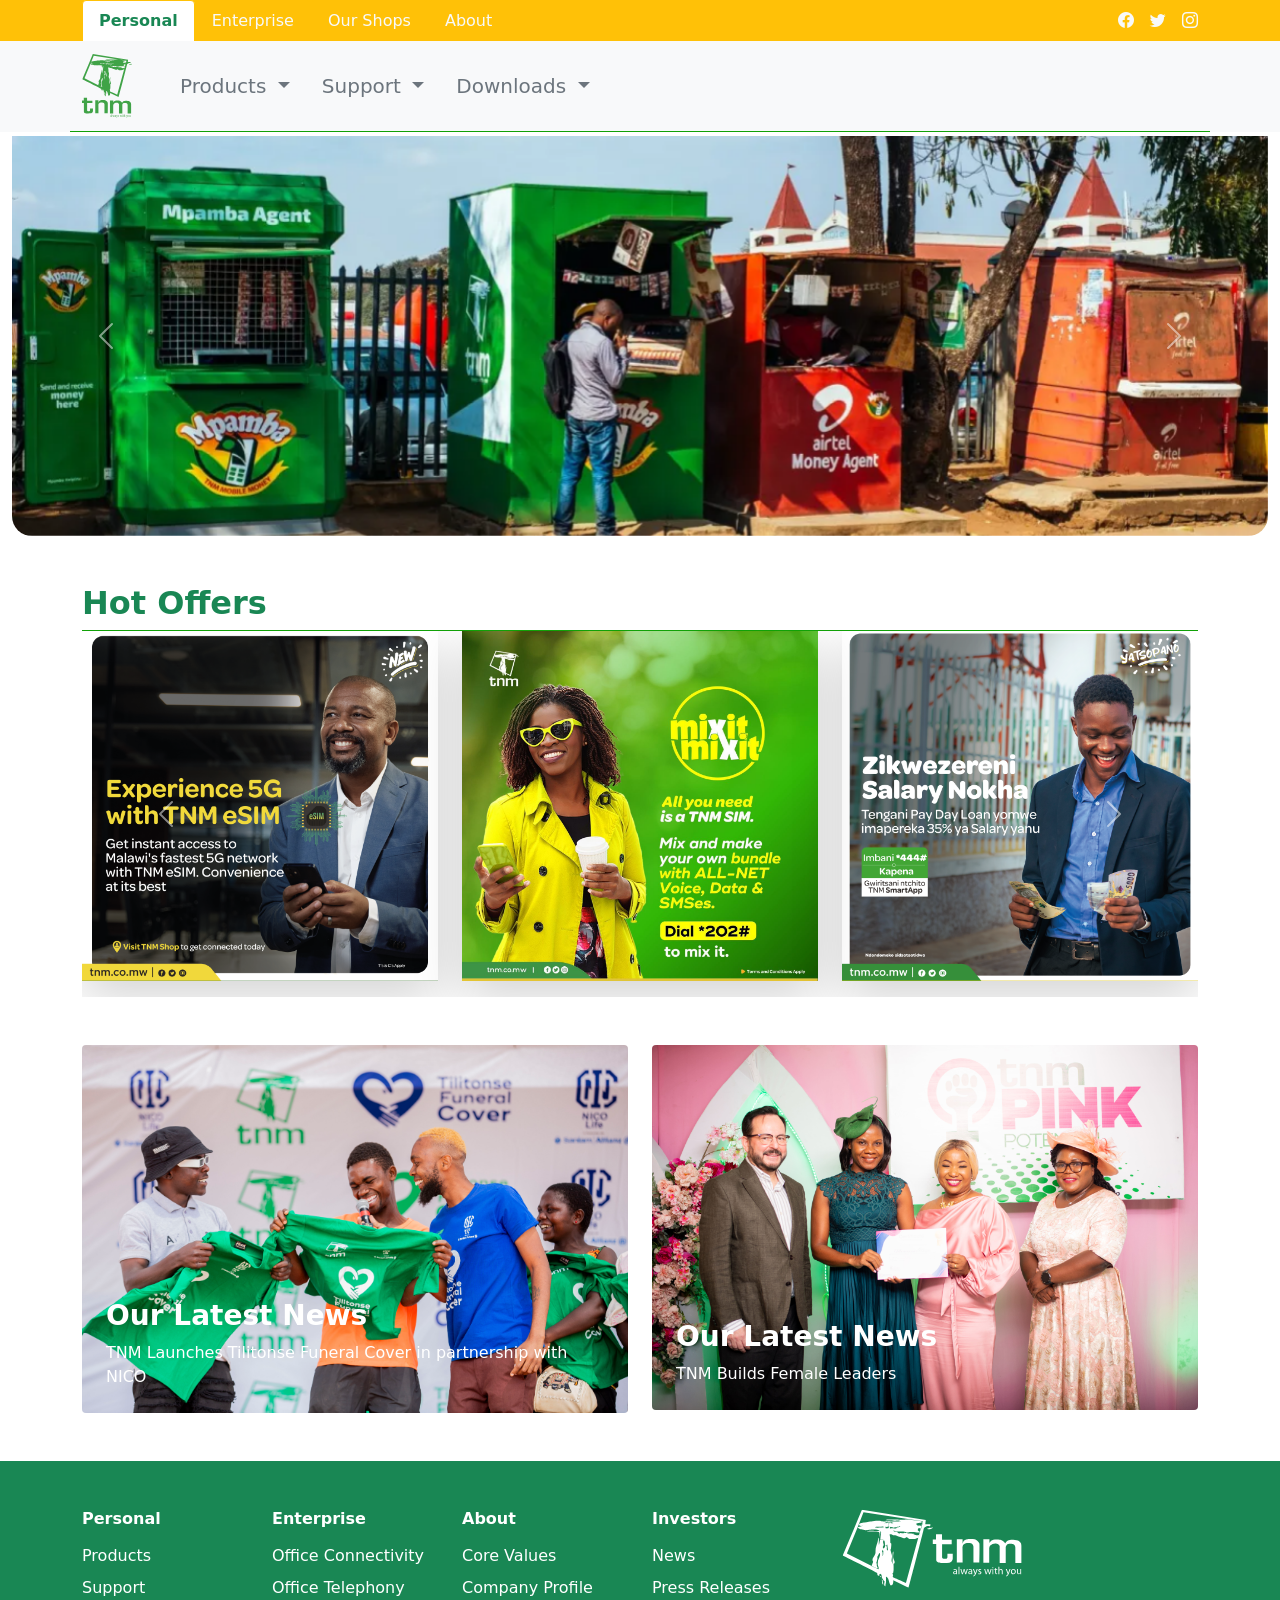
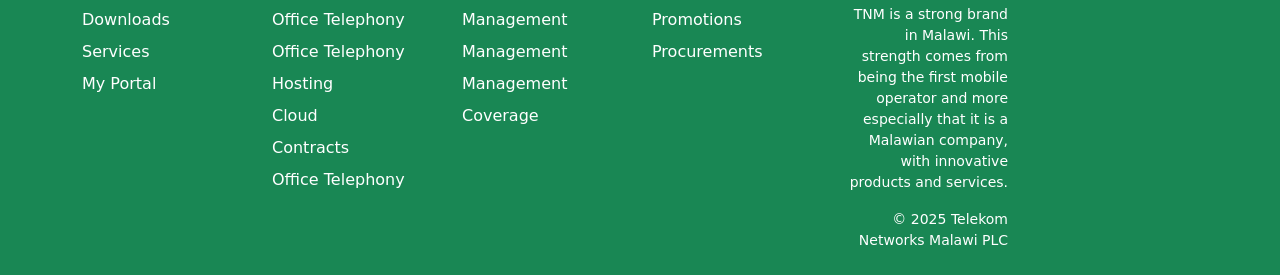
<file: index.html>
<!DOCTYPE html>
<html lang="en">

<head>
    <meta charset="UTF-8">
    <meta name="viewport" content="width=device-width, initial-scale=1.0">
    <title>TNM - Always With You</title>
    <link rel="stylesheet" href="https://cdn.jsdelivr.net/npm/bootstrap-icons@1.10.0/font/bootstrap-icons.css">
    <link rel="stylesheet" href="css/bootstrap.min.css">
    <link rel="stylesheet" href="style.css">
    <script src="js/bootstrap.bundle.min.js" defer></script>
</head>

<body class="text-light">
    <div class="bg-warning fixed-top">
        <div class="container d-flex justify-content-between align-items-center">
            <!-- Navigation Tabs -->
            <ul class="nav nav-tabs" id="myTab" role="tablist">
                <li class="nav-item">
                    <a class="nav-link active text-success fw-bold border border-warning" id="home-tab"
                        href="index.html" role="tab" aria-controls="index" aria-selected="true">Personal</a>
                </li>
                <li class="nav-item">
                    <a class="nav-link text-light border border-warning" id="enterprise-tab" href="enterprise.html"
                        role="tab" aria-controls="enterprise" aria-selected="false">Enterprise</a>
                </li>
                <li class="nav-item">
                    <a class="nav-link text-light border border-warning" id="contact-tab" href="ourshops.html"
                        role="tab" aria-controls="contact" aria-selected="false">Our Shops</a>
                </li>
                <li class="nav-item">
                    <a class="nav-link text-light border border-warning" id="about-tab" href="about.html" role="tab"
                        aria-controls="about" aria-selected="false">About</a>
                </li>
            </ul>

            <!-- Icon links -->
            <div class="social-icons d-none d-md-flex gap-3">
                <a href="https://web.facebook.com" target="_blank" class="text-dark"><i
                        class="bi bi-facebook text-light" width="20" height="20"></i></a>
                <a href="https://x.com/" target="_blank" class="text-dark"><i class="bi bi-twitter text-light"
                        width="20" height="20"></i></a>
                <a href="https://www.instagram.com/" target="_blank" class="text-dark"><i
                        class="bi bi-instagram text-light" width="20" height="20"></i></a>
            </div>
        </div>
    </div>
    <!-- End of Navigation Tabs -->

    <!-- Sub nav -->
    <div class="container-fluid bg-light fixed-top" style="margin-top: 41px;">
        <div class="container" style="border-bottom: 1px #11a107 solid;">
            <nav
                class="navbar navbar-expand-lg navbar-light bg-light d-flex justify-content-between align-items-center gap-4">
                <a class="navbar-brand" href="index.html"><img src="images/tnm-logo-1.0dd9a10.svg" alt="tnm logo"
                        class="img-fluid" width="50" height="50"></a>

                <div class="collapse navbar-collapse" id="navbarSupportedContent">
                    <ul class="navbar-nav mr-auto d-flex justify-content-between align-items-center gap-3">
                        <li class="nav-item dropdown">
                            <a class="nav-link dropdown-toggle fs-5 text-secondary" href="products.html"
                                id="navbarDropdownProducts" role="button" data-bs-toggle="dropdown" aria-haspopup="true"
                                aria-expanded="false">
                                Products
                            </a>
                            <div class="dropdown-menu" aria-labelledby="navbarDropdownProducts">
                                <a class="dropdown-item text-secondary" href="enterprise.html">Prepaid Terrif Plans</a>
                                <a class="dropdown-item text-secondary" href="enterprise.html">Bundles</a>
                                <a class="dropdown-item text-secondary" href="enterprise.html">Voice Services</a>
                            </div>
                        </li>
                        <li class="nav-item dropdown">
                            <a class="nav-link dropdown-toggle fs-5 text-secondary" href="ourshops.html"
                                id="navbarDropdownSupport" role="button" data-bs-toggle="dropdown" aria-haspopup="true"
                                aria-expanded="false">
                                Support
                            </a>
                            <div class="dropdown-menu" aria-labelledby="navbarDropdownSupport">
                                <a class="dropdown-item text-secondary" href="enterprise.html">Prepaid Terrif Plans</a>
                                <a class="dropdown-item text-secondary" href="enterprise.html">Bundles</a>
                                <a class="dropdown-item text-secondary" href="enterprise.html">Voice Services</a>
                            </div>
                        </li>
                        <li class="nav-item dropdown">
                            <a class="nav-link dropdown-toggle fs-5 text-secondary" href="downloads.html"
                                id="navbarDropdownDownloads" role="button" data-bs-toggle="dropdown"
                                aria-haspopup="true" aria-expanded="false">
                                Downloads
                            </a>
                            <div class="dropdown-menu" aria-labelledby="navbarDropdownDownloads">
                                <a class="dropdown-item text-secondary" href="enterprise.html">Prepaid Terrif Plans</a>
                                <a class="dropdown-item text-secondary" href="enterprise.html">Bundles</a>
                                <a class="dropdown-item text-secondary" href="enterprise.html">Voice Services</a>
                            </div>
                        </li>
                    </ul>
                </div>
            </nav>
        </div>
    </div>
    <!-- End of Sub nav -->

    <!-- SlideShow -->

    <div class="container-fluid" style="margin-top: 88px;">
        <div class="hero-carousel-container mt-5 pt-5">
            <div id="heroCarousel" class="carousel slide" data-bs-ride="carousel" data-bs-interval="3000">
                <div class="carousel-inner">
                    <div class="carousel-item active">
                        <img src="images/img1 (1).webp" class="d-block w-100 hero-img" alt="slide 1">
                    </div>
                    <div class="carousel-item">
                        <img src="images/9.jpg" class="d-block w-100 hero-img" alt="slide 2">
                    </div>
                    <div class="carousel-item">
                        <img src="images/img1 (2).jpg" class="d-block w-100 hero-img" alt="slide 3">
                    </div>
                    <div class="carousel-item">
                        <img src="images/8.jpg" class="d-block w-100 hero-img" alt="slide 4">
                    </div>
                </div>

                <button class="carousel-control-prev" type="button" data-bs-target="#heroCarousel" data-bs-slide="prev">
                    <span class="carousel-control-prev-icon" aria-hidden="true"></span>
                    <span class="visually-hidden">Previous</span>
                </button>
                <button class="carousel-control-next" type="button" data-bs-target="#heroCarousel" data-bs-slide="next">
                    <span class="carousel-control-next-icon" aria-hidden="true"></span>
                    <span class="visually-hidden">Next</span>
                </button>
            </div>
        </div>
    </div>
    <!-- End SlideShow -->

    <!-- Hot Offers -->

    <div class="container mt-5">
        <h2 class="text-success fw-bold">Hot Offers</h2>
        <div id="hotOffers" class="carousel slide" data-bs-ride="false" style="border-top: 1px #11a107 solid;">
            <div class="carousel-inner">

                <!-- Slide 1 -->
                <div class="carousel-item active">
                    <div class="row">
                        <div class="col-md-4 col-12">
                            <div class="offer-card rounded-4 shadow-lg overflow-hidden mb-3">
                                <img src="images/30.png" class="offer-img">
                            </div>
                        </div>

                        <div class="col-md-4 col-12 d-none d-md-block">
                            <div class="offer-card rounded-4 shadow-lg overflow-hidden mb-3">
                                <img src="images/34.jpg" class="offer-img">
                            </div>
                        </div>

                        <div class="col-md-4 col-12 d-none d-md-block">
                            <div class="offer-card rounded-4 shadow-lg overflow-hidden mb-3">
                                <img src="images/33.png" class="offer-img">
                            </div>
                        </div>
                    </div>
                </div>

                <!-- Slide 2 -->
                <div class="carousel-item">
                    <div class="row">
                        <div class="col-md-4 col-12">
                            <div class="offer-card rounded-4 shadow-lg overflow-hidden mb-3">
                                <img src="images/36.png" class="offer-img">
                            </div>
                        </div>

                        <div class="col-md-4 col-12 d-none d-md-block">
                            <div class="offer-card rounded-4 shadow-lg overflow-hidden mb-3">
                                <img src="images/34.jpg" class="offer-img">
                            </div>
                        </div>

                        <div class="col-md-4 col-12 d-none d-md-block">
                            <div class="offer-card rounded-4 shadow-lg overflow-hidden mb-3">
                                <img src="images/10.jpg" class="offer-img">
                            </div>
                        </div>
                    </div>
                </div>

            </div>

            <button class="carousel-control-prev" type="button" data-bs-target="#hotOffers" data-bs-slide="prev">
                <span class="carousel-control-prev-icon"></span>
            </button>

            <button class="carousel-control-next" type="button" data-bs-target="#hotOffers" data-bs-slide="next">
                <span class="carousel-control-next-icon"></span>
            </button>
        </div>
    </div>

    <!-- End of Hot Offers -->


    <!-- Latest News -->
    <div class="container my-5">
        <div class="row g-4">

            <!-- Card 1 -->
            <div class="col-lg-6 col-12">
                <div class="position-relative rounded overflow-hidden">
                    <a href="news.html"><img src="images/31.jpg" class="img-fluid w-100" alt="latest news"></a>

                    <div class="position-absolute bottom-0 w-100 p-4 
                            text-white bg-gradient-dark">
                        <h3 class="fw-bold">Our Latest News</h3>
                        <p class="mb-0">
                            TNM Launches Tilitonse Funeral Cover in partnership with NICO
                        </p>
                    </div>
                </div>
            </div>

            <!-- Card 2 -->
            <div class="col-lg-6 col-12">
                <div class="position-relative rounded overflow-hidden">
                    <a href="news.html"><img src="images/32.jpg" class="img-fluid w-100" alt="latest news"></a>

                    <div class="position-absolute bottom-0 w-100 p-4 
                            text-white bg-gradient-dark">
                        <h3 class="fw-bold">Our Latest News</h3>
                        <p class="mb-0">TNM Builds Female Leaders</p>
                    </div>
                </div>
            </div>

        </div>
    </div>

    <!-- End of Latest news -->

    <!-- Footer -->
    <footer class="bg-success text-white pt-5 pb-4">
        <div class="container">
            <div class="row gy-4">

                <!-- Personal -->
                <div class="col-6 col-md-2">
                    <h6 class="fw-bold mb-3">Personal</h6>
                    <ul class="list-unstyled">
                        <li><a href="index.html" class="text-white text-decoration-none d-block mb-2">Products</a></li>
                        <li><a href="index.html" class="text-white text-decoration-none d-block mb-2">Support</a></li>
                        <li><a href="index.html" class="text-white text-decoration-none d-block mb-2">Downloads</a></li>
                        <li><a href="index.html" class="text-white text-decoration-none d-block mb-2">Services</a></li>
                        <li><a href="index.html" class="text-white text-decoration-none d-block mb-2">My Portal</a></li>
                    </ul>
                </div>

                <!-- Enterprise -->
                <div class="col-6 col-md-2">
                    <h6 class="fw-bold mb-3">Enterprise</h6>
                    <ul class="list-unstyled">
                        <li><a href="enterprise.html" class="text-white text-decoration-none d-block mb-2">Office
                                Connectivity</a></li>
                        <li><a href="enterprise.html" class="text-white text-decoration-none d-block mb-2">Office
                                Telephony</a></li>
                        <li><a href="enterprise.html" class="text-white text-decoration-none d-block mb-2">Office
                                Telephony</a></li>
                        <li><a href="enterprise.html" class="text-white text-decoration-none d-block mb-2">Office
                                Telephony</a></li>
                        <li><a href="enterprise.html" class="text-white text-decoration-none d-block mb-2">Hosting</a>
                        </li>
                        <li><a href="enterprise.html" class="text-white text-decoration-none d-block mb-2">Cloud</a>
                        </li>
                        <li><a href="enterprise.html" class="text-white text-decoration-none d-block mb-2">Contracts</a>
                        </li>
                        <li><a href="enterprise.html" class="text-white text-decoration-none d-block mb-2">Office
                                Telephony</a></li>
                    </ul>
                </div>

                <!-- About -->
                <div class="col-6 col-md-2">
                    <h6 class="fw-bold mb-3">About</h6>
                    <ul class="list-unstyled">
                        <li><a href="about.html" class="text-white text-decoration-none d-block mb-2">Core Values</a>
                        </li>
                        <li><a href="about.html" class="text-white text-decoration-none d-block mb-2">Company
                                Profile</a></li>
                        <li><a href="about.html" class="text-white text-decoration-none d-block mb-2">Management</a>
                        </li>
                        <li><a href="about.html" class="text-white text-decoration-none d-block mb-2">Management</a>
                        </li>
                        <li><a href="about.html" class="text-white text-decoration-none d-block mb-2">Management</a>
                        </li>
                        <li><a href="about.html" class="text-white text-decoration-none d-block mb-2">Coverage</a></li>
                    </ul>
                </div>

                <!-- Investors -->
                <div class="col-6 col-md-2">
                    <h6 class="fw-bold mb-3">Investors</h6>
                    <ul class="list-unstyled">
                        <li><a href="index.html" class="text-white text-decoration-none d-block mb-2">News</a></li>
                        <li><a href="index.html" class="text-white text-decoration-none d-block mb-2">Press Releases</a>
                        </li>
                        <li><a href="index.html" class="text-white text-decoration-none d-block mb-2">Promotions</a>
                        </li>
                        <li><a href="index.html" class="text-white text-decoration-none d-block mb-2">Procurements</a>
                        </li>
                    </ul>
                </div>

                <!-- Right side -->
                <div class="col-12 col-md-2 text-md-end">
                    <img src="images/tnm-logo-2.3c3480d.svg" alt="Logo" class="mb-3" style="width:180px;">
                    <p class="small">
                        TNM is a strong brand in Malawi. This strength comes from being the first mobile operator and
                        more especially that it is a Malawian company, with innovative products and services.
                    </p>
                    <p class="small mb-0">© 2025 Telekom Networks Malawi PLC</p>
                </div>

            </div>
        </div>
    </footer>


</body>

</html>
</file>
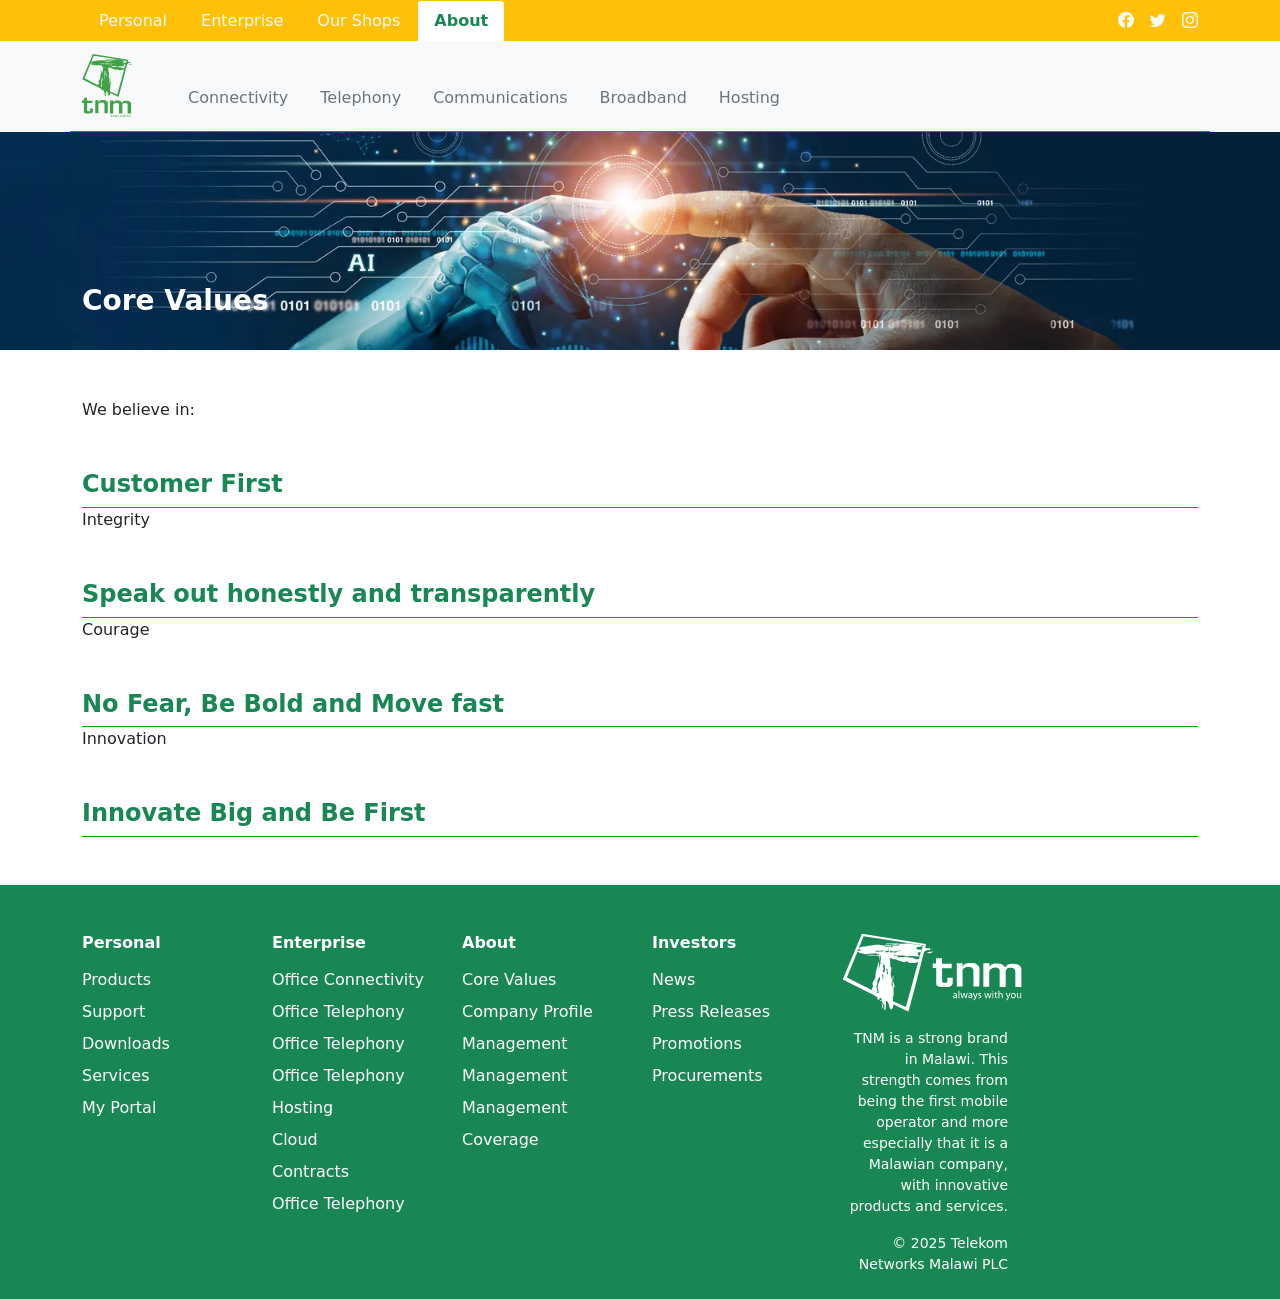
<file: about.html>
<!DOCTYPE html>
<html lang="en">

<head>
    <meta charset="UTF-8">
    <meta name="viewport" content="width=device-width, initial-scale=1.0">
    <title>TNM - Always With You</title>
    <link rel="stylesheet" href="https://cdn.jsdelivr.net/npm/bootstrap-icons@1.10.0/font/bootstrap-icons.css">
    <link rel="stylesheet" href="css/bootstrap.min.css">
    <link rel="stylesheet" href="style.css">
    <script src="js/bootstrap.bundle.min.js" defer></script>
</head>

<body class="text-light">
    <div class="bg-warning fixed-top">
        <div class="container d-flex justify-content-between align-items-center">
            <!-- Navigation Tabs -->
            <ul class="nav nav-tabs" id="myTab" role="tablist">
                <li class="nav-item">
                    <a class="nav-link text-light border border-warning" id="home-tab" href="index.html" role="tab"
                        aria-controls="index" aria-selected="true">Personal</a>
                </li>
                <li class="nav-item">
                    <a class="nav-link text-light border border-warning" id="enterprise-tab" href="enterprise.html"
                        role="tab" aria-controls="enterprise" aria-selected="false">Enterprise</a>
                </li>
                <li class="nav-item">
                    <a class="nav-link text-light border border-warning" id="contact-tab"
                        href="ourshops.html" role="tab" aria-controls="contact" aria-selected="false">Our Shops</a>
                </li>
                <li class="nav-item">
                    <a class="nav-link active text-success fw-bold border border-warning" id="about-tab" href="about.html" role="tab"
                        aria-controls="about" aria-selected="false">About</a>
                </li>
            </ul>

            <!-- Icon links -->
            <div class="social-icons d-none d-md-flex gap-3">
                <a href="#" class="text-dark"><i class="bi bi-facebook text-light" width="20" height="20"></i></a>
                <a href="#" class="text-dark"><i class="bi bi-twitter text-light" width="20" height="20"></i></a>
                <a href="#" class="text-dark"><i class="bi bi-instagram text-light" width="20" height="20"></i></a>
            </div>
        </div>
    </div>
    <!-- End of Navigation Tabs -->

    <!-- Sub nav -->
    <div class="container-fluid bg-light fixed-top" style="margin-top: 41px;">
        <div class="container" style="border-bottom: 1px #11a107 solid;">
            <nav
                class="navbar navbar-expand-lg navbar-light bg-light d-flex justify-content-between align-items-center gap-4">
                <a class="navbar-brand" href="index.html"><img src="images/tnm-logo-1.0dd9a10.svg" alt="tnm logo"
                        class="img-fluid" width="50" height="50"></a>

                <div class="collapse navbar-collapse" id="navbarSupportedContent">
                    <li class="nav-item">
                        <a class="nav-link text-secondary" aria-current="page" href="#">Connectivity</a>
                    </li>
                    <li class="nav-item">
                        <a class="nav-link text-secondary" aria-current="page" href="#">Telephony</a>
                    </li>
                    <li class="nav-item">
                        <a class="nav-link text-secondary" aria-current="page" href="#">Communications</a>
                    </li>
                    <li class="nav-item">
                        <a class="nav-link text-secondary" aria-current="page" href="#">Broadband</a>
                    </li>
                    <li class="nav-item">
                        <a class="nav-link text-secondary" aria-current="page" href="#">Hosting</a>
                    </li>
                </div>
            </nav>
        </div>
    </div>
    <!-- End of Sub nav -->

    <!-- Banner -->
    <div class="position-relative overflow-hidden">
        <img src="images/ai.webp" class="offer-img w-100" alt="Banner Image">

        <div class="position-absolute bottom-0 w-100 p-4 text-white">
            <h3 class="container fw-bold">Core Values</h3>
        </div>
    </div>
    <!-- End of banner -->

    <!-- Content -->
     <div class="container mt-5 text-dark">
        <p class="mb-5">We believe in:</p>
        <h4 class="text-success fw-bold">Customer First</h4>
        <div class="container" style="border-bottom: 1px #11a107 solid;"></div>

        <p class="mb-5">Integrity</p>
        <h4 class="text-success fw-bold">Speak out honestly and transparently</h4>
        <div class="container" style="border-bottom: 1px #11a107 solid;"></div>

        <p class="mb-5">Courage</p>
        <h4 class="text-success fw-bold">No Fear, Be Bold and Move fast</h4>
        <div class="container" style="border-bottom: 1px #11a107 solid;"></div>

        <p class="mb-5">Innovation</p>
        <h4 class="text-success fw-bold">Innovate Big and Be First</h4>
        <div class="container" style="border-bottom: 1px #11a107 solid;"></div>
        </div>

    <!-- End of Content -->

     <!-- Footer -->
  <footer class="bg-success text-white mt-5 pt-5 pb-4">
  <div class="container">
    <div class="row gy-4">

      <!-- Personal -->
      <div class="col-6 col-md-2">
        <h6 class="fw-bold mb-3">Personal</h6>
        <ul class="list-unstyled">
          <li><a href="index.html" class="text-white text-decoration-none d-block mb-2">Products</a></li>
          <li><a href="index.html" class="text-white text-decoration-none d-block mb-2">Support</a></li>
          <li><a href="index.html" class="text-white text-decoration-none d-block mb-2">Downloads</a></li>
          <li><a href="index.html" class="text-white text-decoration-none d-block mb-2">Services</a></li>
          <li><a href="index.html" class="text-white text-decoration-none d-block mb-2">My Portal</a></li>
        </ul>
      </div>

      <!-- Enterprise -->
      <div class="col-6 col-md-2">
        <h6 class="fw-bold mb-3">Enterprise</h6>
        <ul class="list-unstyled">
          <li><a href="enterprise.html" class="text-white text-decoration-none d-block mb-2">Office Connectivity</a></li>
          <li><a href="enterprise.html" class="text-white text-decoration-none d-block mb-2">Office Telephony</a></li>
          <li><a href="enterprise.html" class="text-white text-decoration-none d-block mb-2">Office Telephony</a></li>
          <li><a href="enterprise.html" class="text-white text-decoration-none d-block mb-2">Office Telephony</a></li>
          <li><a href="enterprise.html" class="text-white text-decoration-none d-block mb-2">Hosting</a></li>
          <li><a href="enterprise.html" class="text-white text-decoration-none d-block mb-2">Cloud</a></li>
          <li><a href="enterprise.html" class="text-white text-decoration-none d-block mb-2">Contracts</a></li>
          <li><a href="enterprise.html" class="text-white text-decoration-none d-block mb-2">Office Telephony</a></li>
        </ul>
      </div>

      <!-- About -->
      <div class="col-6 col-md-2">
        <h6 class="fw-bold mb-3">About</h6>
        <ul class="list-unstyled">
          <li><a href="about.html" class="text-white text-decoration-none d-block mb-2">Core Values</a></li>
          <li><a href="about.html" class="text-white text-decoration-none d-block mb-2">Company Profile</a></li>
          <li><a href="about.html" class="text-white text-decoration-none d-block mb-2">Management</a></li>
          <li><a href="about.html" class="text-white text-decoration-none d-block mb-2">Management</a></li>
          <li><a href="about.html" class="text-white text-decoration-none d-block mb-2">Management</a></li>
          <li><a href="about.html" class="text-white text-decoration-none d-block mb-2">Coverage</a></li>
        </ul>
      </div>

      <!-- Investors -->
      <div class="col-6 col-md-2">
        <h6 class="fw-bold mb-3">Investors</h6>
        <ul class="list-unstyled">
          <li><a href="index.html" class="text-white text-decoration-none d-block mb-2">News</a></li>
          <li><a href="index.html" class="text-white text-decoration-none d-block mb-2">Press Releases</a></li>
          <li><a href="index.html" class="text-white text-decoration-none d-block mb-2">Promotions</a></li>
          <li><a href="index.html" class="text-white text-decoration-none d-block mb-2">Procurements</a></li>
        </ul>
      </div>

      <!-- Right side -->
      <div class="col-12 col-md-2 text-md-end">
        <img src="images/tnm-logo-2.3c3480d.svg" alt="Logo" class="mb-3" style="width:180px;">
        <p class="small">
          TNM is a strong brand in Malawi. This strength comes from being the first mobile operator and more especially that it is a Malawian company, with innovative products and services.
        </p>
        <p class="small mb-0">© 2025 Telekom Networks Malawi PLC</p>
      </div>

    </div>
  </div>
</footer>
    </body>

</html>
</file>
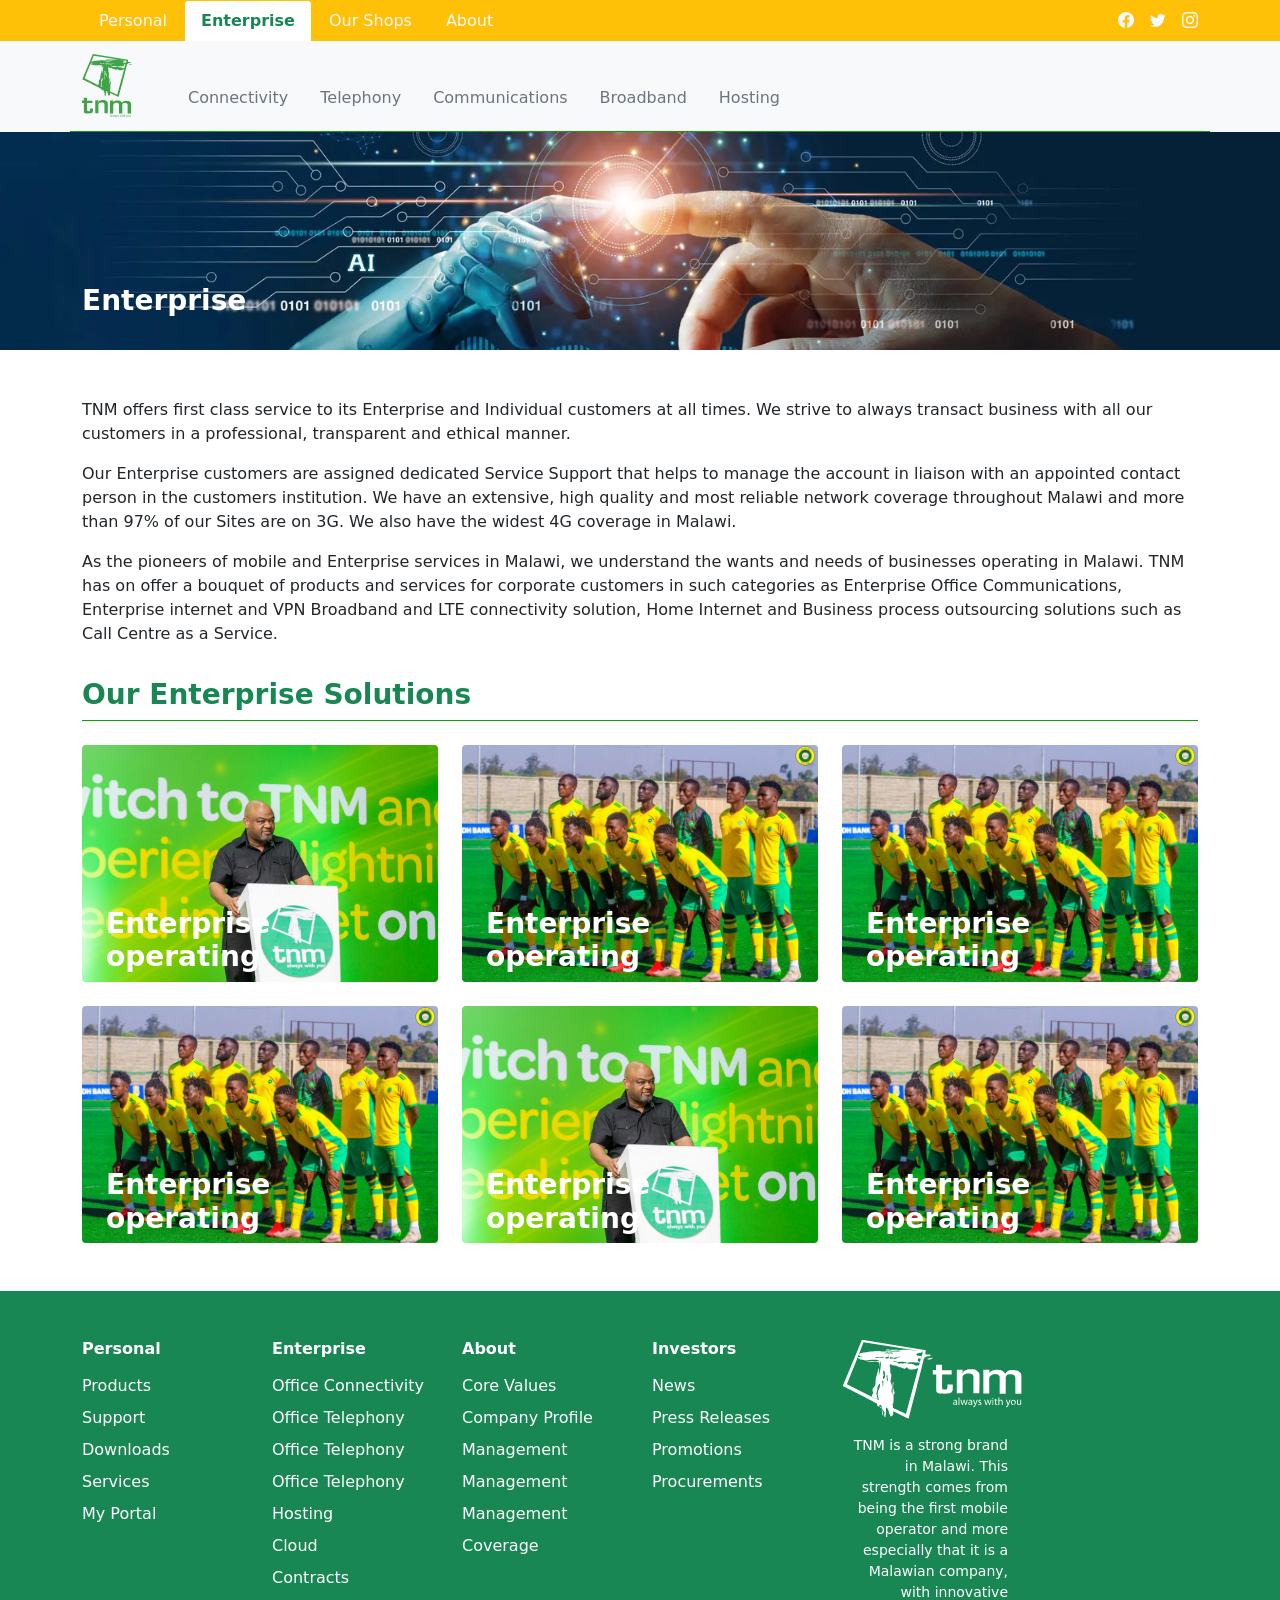
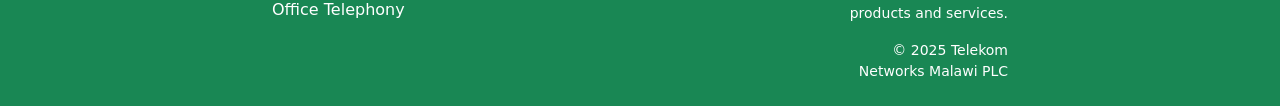
<file: enterprise.html>
<!DOCTYPE html>
<html lang="en">
<head>
    <meta charset="UTF-8">
    <meta name="viewport" content="width=device-width, initial-scale=1.0">
    <title>TNM - Always With You</title>
    <link rel="stylesheet" href="https://cdn.jsdelivr.net/npm/bootstrap-icons@1.10.0/font/bootstrap-icons.css">
    <link rel="stylesheet" href="css/bootstrap.min.css">
    <link rel="stylesheet" href="style.css">
    <script src="js/bootstrap.bundle.min.js" defer></script>
</head>

<body class="text-light">
    <div class="bg-warning fixed-top">
        <div class="container d-flex justify-content-between align-items-center">
            <!-- Navigation Tabs -->
            <ul class="nav nav-tabs" id="myTab" role="tablist">
                <li class="nav-item">
                    <a class="nav-link text-light border border-warning" id="home-tab" href="index.html" role="tab"
                        aria-controls="index" aria-selected="true">Personal</a>
                </li>
                <li class="nav-item">
                    <a class="nav-link active text-success fw-bold border border-warning" id="enterprise-tab"
                        href="enterprise.html" role="tab" aria-controls="enterprise"
                        aria-selected="false">Enterprise</a>
                </li>
                <li class="nav-item">
                    <a class="nav-link text-light border border-warning" id="contact-tab" href="ourshops.html" role="tab"
                        aria-controls="contact" aria-selected="false">Our Shops</a>
                </li>
                <li class="nav-item">
                    <a class="nav-link text-light border border-warning" id="about-tab" href="about.html" role="tab"
                        aria-controls="about" aria-selected="false">About</a>
                </li>
            </ul>

            <!-- Icon links -->
            <div class="social-icons d-none d-md-flex gap-3">
                <a href="#" class="text-dark"><i class="bi bi-facebook text-light" width="20" height="20"></i></a>
                <a href="#" class="text-dark"><i class="bi bi-twitter text-light" width="20" height="20"></i></a>
                <a href="#" class="text-dark"><i class="bi bi-instagram text-light" width="20" height="20"></i></a>
            </div>
        </div>
    </div>
    <!-- End of Navigation Tabs -->

    <!-- Sub nav -->
    <div class="container-fluid bg-light fixed-top" style="margin-top: 41px;">
        <div class="container" style="border-bottom: 1px #11a107 solid;">
            <nav
                class="navbar navbar-expand-lg navbar-light bg-light d-flex justify-content-between align-items-center gap-4">
                <a class="navbar-brand" href="index.html"><img src="images/tnm-logo-1.0dd9a10.svg" alt="tnm logo"
                        class="img-fluid" width="50" height="50"></a>

                <div class="collapse navbar-collapse" id="navbarSupportedContent">
                    <li class="nav-item">
                        <a class="nav-link text-secondary" aria-current="page" href="#">Connectivity</a>
                    </li>
                    <li class="nav-item">
                        <a class="nav-link text-secondary" aria-current="page" href="#">Telephony</a>
                    </li>
                    <li class="nav-item">
                        <a class="nav-link text-secondary" aria-current="page" href="#">Communications</a>
                    </li>
                    <li class="nav-item">
                        <a class="nav-link text-secondary" aria-current="page" href="#">Broadband</a>
                    </li>
                    <li class="nav-item">
                        <a class="nav-link text-secondary" aria-current="page" href="#">Hosting</a>
                    </li>
                </div>
            </nav>
        </div>
    </div>
    <!-- End of Sub nav -->

    <!-- Banner -->
    <div class="position-relative overflow-hidden">
        <img src="images/ai.webp" class="offer-img w-100" alt="Banner Image">

        <div class="position-absolute bottom-0 w-100 p-4 text-white">
            <h3 class="container fw-bold">Enterprise</h3>
        </div>
    </div>
    <!-- End of banner -->

    <!-- Content -->
    <div class="container mt-4 pt-4">
        <p class="text-dark">TNM offers first class service to its Enterprise and Individual customers at all times.
            We strive to always transact business with all our customers in a professional, transparent
            and ethical manner. </p>

        <p class="text-dark">Our Enterprise customers are assigned dedicated Service Support that
            helps to manage the account in liaison with an appointed contact person in the customers institution.
            We have an extensive, high quality and most reliable network coverage throughout Malawi and more
            than 97% of our Sites are on 3G. We also have the widest 4G coverage in Malawi.</p>

        <p class="text-dark">As the pioneers of mobile and Enterprise services in Malawi, we understand the
            wants and needs of businesses operating in Malawi. TNM has on offer a bouquet of products
            and services for corporate customers in such categories as Enterprise Office Communications,
            Enterprise internet and VPN Broadband and LTE connectivity solution, Home Internet
            and Business process outsourcing solutions such as Call Centre as a Service.</p>
    </div>
    <!-- End of content -->

    <!-- Solutions -->
    <div class="container pt-3 mt-3">
        <h3 class="text-success fw-bold">Our Enterprise Solutions</h3>
        <div class="container" style="border-bottom: 1px #11a107 solid;"></div>

        <div class="row">
            <div class="col-md-4 pt-4">
                <div class="position-relative rounded overflow-hidden">
                    <img src="images/6.jpg" class="w-100 img-fluid" alt="Solution images">

                    <div class="position-absolute bottom-0  text-white">
                        <h3 class="container fw-bold">Enterprise operating</h3>
                    </div>
                </div>
            </div>
            <div class="col-md-4 pt-4">
                <div class="position-relative rounded overflow-hidden">
                    <img src="images/10.jpg" class="w-100 img-fluid" alt="Solution images">

                    <div class="position-absolute bottom-0  text-white">
                        <h3 class="container fw-bold">Enterprise operating</h3>
                    </div>
                </div>
            </div>
            <div class="col-md-4 pt-4">
                <div class="position-relative rounded overflow-hidden">
                    <img src="images/10.jpg" class="w-100 img-fluid" alt="Solution images">

                    <div class="position-absolute bottom-0  text-white">
                        <h3 class="container fw-bold">Enterprise operating</h3>
                    </div>
                </div>
            </div>
        </div>
        <div class="row">
            <div class="col-md-4 pt-4">
                <div class="position-relative rounded overflow-hidden">
                    <img src="images/10.jpg" class="w-100 img-fluid" alt="Solution images">

                    <div class="position-absolute bottom-0  text-white">
                        <h3 class="container fw-bold">Enterprise operating</h3>
                    </div>
                </div>
            </div>
            <div class="col-md-4 pt-4">
                <div class="position-relative rounded overflow-hidden">
                    <img src="images/6.jpg" class="w-100 img-fluid" alt="Solution images">

                    <div class="position-absolute bottom-0  text-white">
                        <h3 class="container fw-bold">Enterprise operating</h3>
                    </div>
                </div>
            </div>
            <div class="col-md-4 pt-4">
                <div class="position-relative rounded overflow-hidden">
                    <img src="images/10.jpg" class="w-100 img-fluid" alt="Solution images">

                    <div class="position-absolute bottom-0  text-white">
                        <h3 class="container fw-bold">Enterprise operating</h3>
                    </div>
                </div>
            </div>
        </div>
    </div>
    <!-- End of Solutions -->

    <!-- Footer -->
  <footer class="bg-success text-white mt-5 pt-5 pb-4">
  <div class="container">
    <div class="row gy-4">

      <!-- Personal -->
      <div class="col-6 col-md-2">
        <h6 class="fw-bold mb-3">Personal</h6>
        <ul class="list-unstyled">
          <li><a href="index.html" class="text-white text-decoration-none d-block mb-2">Products</a></li>
          <li><a href="index.html" class="text-white text-decoration-none d-block mb-2">Support</a></li>
          <li><a href="index.html" class="text-white text-decoration-none d-block mb-2">Downloads</a></li>
          <li><a href="index.html" class="text-white text-decoration-none d-block mb-2">Services</a></li>
          <li><a href="index.html" class="text-white text-decoration-none d-block mb-2">My Portal</a></li>
        </ul>
      </div>

      <!-- Enterprise -->
      <div class="col-6 col-md-2">
        <h6 class="fw-bold mb-3">Enterprise</h6>
        <ul class="list-unstyled">
          <li><a href="enterprise.html" class="text-white text-decoration-none d-block mb-2">Office Connectivity</a></li>
          <li><a href="enterprise.html" class="text-white text-decoration-none d-block mb-2">Office Telephony</a></li>
          <li><a href="enterprise.html" class="text-white text-decoration-none d-block mb-2">Office Telephony</a></li>
          <li><a href="enterprise.html" class="text-white text-decoration-none d-block mb-2">Office Telephony</a></li>
          <li><a href="enterprise.html" class="text-white text-decoration-none d-block mb-2">Hosting</a></li>
          <li><a href="enterprise.html" class="text-white text-decoration-none d-block mb-2">Cloud</a></li>
          <li><a href="enterprise.html" class="text-white text-decoration-none d-block mb-2">Contracts</a></li>
          <li><a href="enterprise.html" class="text-white text-decoration-none d-block mb-2">Office Telephony</a></li>
        </ul>
      </div>

      <!-- About -->
      <div class="col-6 col-md-2">
        <h6 class="fw-bold mb-3">About</h6>
        <ul class="list-unstyled">
          <li><a href="about.html" class="text-white text-decoration-none d-block mb-2">Core Values</a></li>
          <li><a href="about.html" class="text-white text-decoration-none d-block mb-2">Company Profile</a></li>
          <li><a href="about.html" class="text-white text-decoration-none d-block mb-2">Management</a></li>
          <li><a href="about.html" class="text-white text-decoration-none d-block mb-2">Management</a></li>
          <li><a href="about.html" class="text-white text-decoration-none d-block mb-2">Management</a></li>
          <li><a href="about.html" class="text-white text-decoration-none d-block mb-2">Coverage</a></li>
        </ul>
      </div>

      <!-- Investors -->
      <div class="col-6 col-md-2">
        <h6 class="fw-bold mb-3">Investors</h6>
        <ul class="list-unstyled">
          <li><a href="index.html" class="text-white text-decoration-none d-block mb-2">News</a></li>
          <li><a href="index.html" class="text-white text-decoration-none d-block mb-2">Press Releases</a></li>
          <li><a href="index.html" class="text-white text-decoration-none d-block mb-2">Promotions</a></li>
          <li><a href="index.html" class="text-white text-decoration-none d-block mb-2">Procurements</a></li>
        </ul>
      </div>

      <!-- Right side -->
      <div class="col-12 col-md-2 text-md-end">
        <img src="images/tnm-logo-2.3c3480d.svg" alt="Logo" class="mb-3" style="width:180px;">
        <p class="small">
          TNM is a strong brand in Malawi. This strength comes from being the first mobile operator and more especially that it is a Malawian company, with innovative products and services.
        </p>
        <p class="small mb-0">© 2025 Telekom Networks Malawi PLC</p>
      </div>

    </div>
  </div>
</footer>
</body>

</html>
</file>
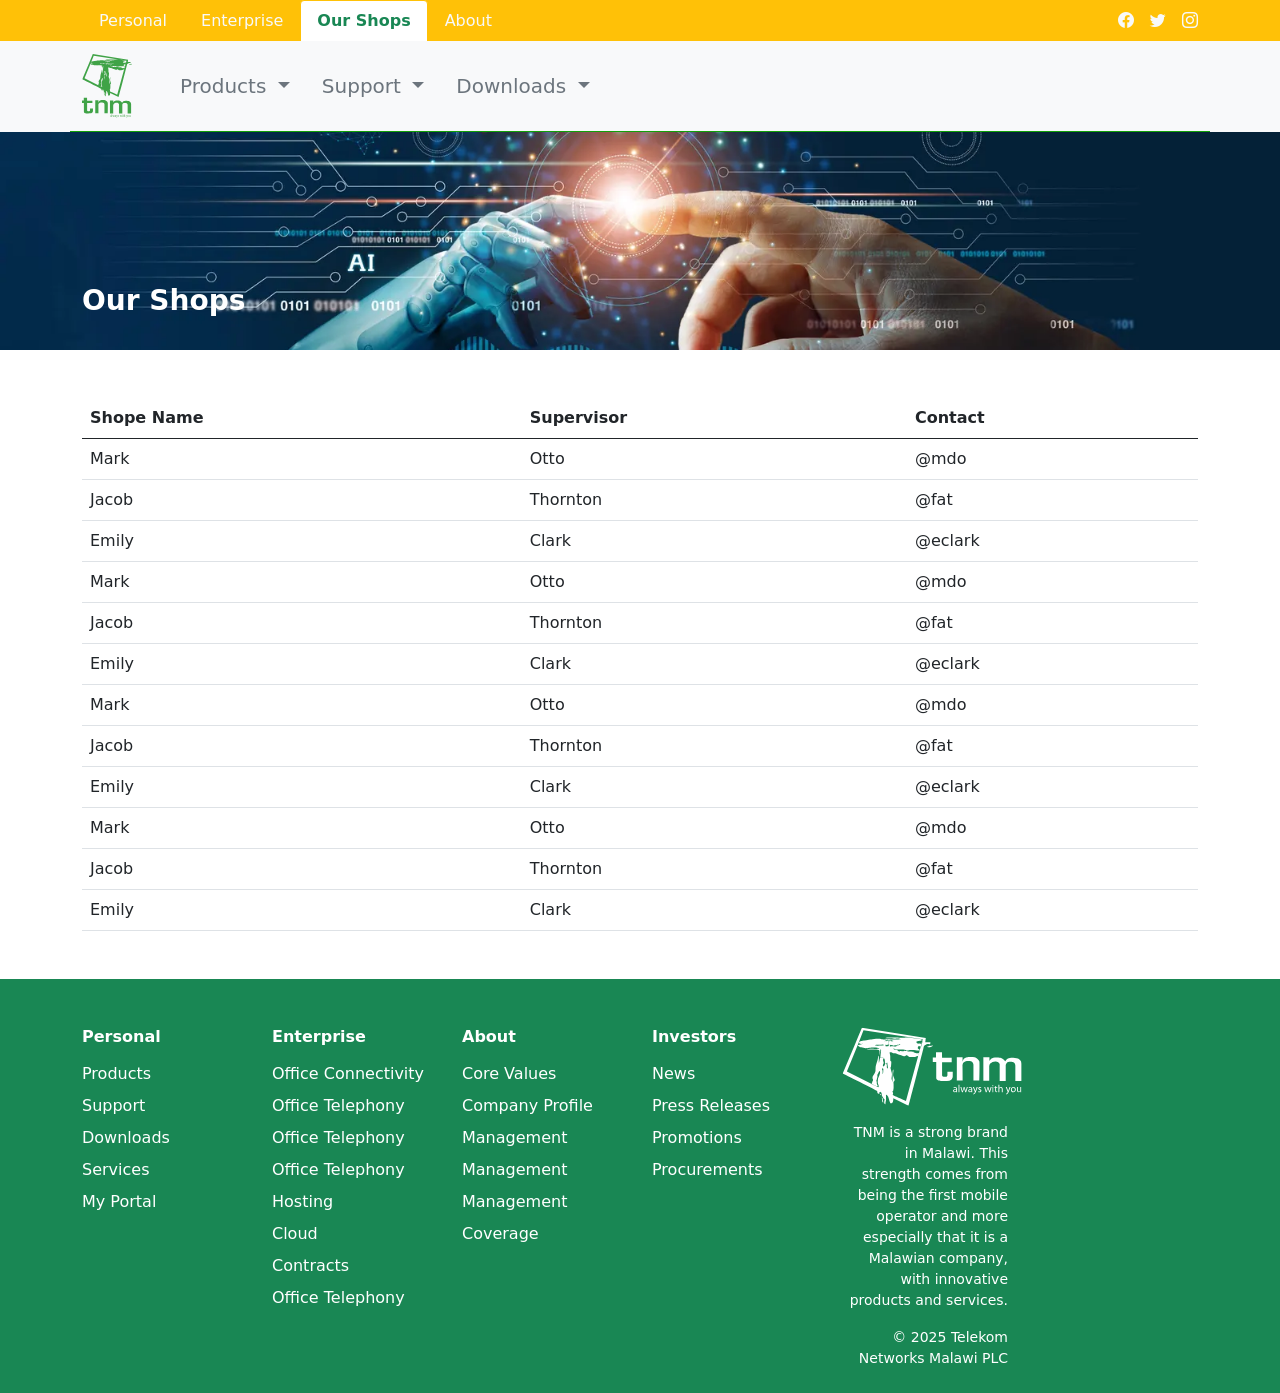
<file: ourshops.html>
<!DOCTYPE html>
<html lang="en">

<head>
    <meta charset="UTF-8">
    <meta name="viewport" content="width=device-width, initial-scale=1.0">
    <title>TNM - Always With You</title>
    <link rel="stylesheet" href="https://cdn.jsdelivr.net/npm/bootstrap-icons@1.10.0/font/bootstrap-icons.css">
    <link rel="stylesheet" href="css/bootstrap.min.css">
    <link rel="stylesheet" href="style.css">
    <script src="js/bootstrap.bundle.min.js" defer></script>
</head>

<body class="text-light">
    <div class="bg-warning fixed-top">
        <div class="container d-flex justify-content-between align-items-center">
            <!-- Navigation Tabs -->
            <ul class="nav nav-tabs" id="myTab" role="tablist">
                <li class="nav-item">
                    <a class="nav-link text-light border border-warning" id="home-tab" href="index.html" role="tab"
                        aria-controls="index" aria-selected="true">Personal</a>
                </li>
                <li class="nav-item">
                    <a class="nav-link text-light border border-warning" id="enterprise-tab" href="enterprise.html"
                        role="tab" aria-controls="enterprise" aria-selected="false">Enterprise</a>
                </li>
                <li class="nav-item">
                    <a class="nav-link active text-success fw-bold border border-warning" id="contact-tab"
                        href="ourshops.html" role="tab" aria-controls="contact" aria-selected="false">Our Shops</a>
                </li>
                <li class="nav-item">
                    <a class="nav-link text-light border border-warning" id="about-tab" href="about.html" role="tab"
                        aria-controls="about" aria-selected="false">About</a>
                </li>
            </ul>

            <!-- Icon links -->
            <div class="social-icons d-none d-md-flex gap-3">
                <a href="#" class="text-dark"><i class="bi bi-facebook text-light" width="20" height="20"></i></a>
                <a href="#" class="text-dark"><i class="bi bi-twitter text-light" width="20" height="20"></i></a>
                <a href="#" class="text-dark"><i class="bi bi-instagram text-light" width="20" height="20"></i></a>
            </div>
        </div>
    </div>
    <!-- End of Navigation Tabs -->

    <!-- Sub nav -->
    <div class="container-fluid bg-light fixed-top" style="margin-top: 41px;">
        <div class="container" style="border-bottom: 1px #11a107 solid;">
            <nav
                class="navbar navbar-expand-lg navbar-light bg-light d-flex justify-content-between align-items-center gap-4">
                <a class="navbar-brand" href="index.html"><img src="images/tnm-logo-1.0dd9a10.svg" alt="tnm logo"
                        class="img-fluid" width="50" height="50"></a>

                <div class="collapse navbar-collapse" id="navbarSupportedContent">
                    <ul class="navbar-nav mr-auto d-flex justify-content-between align-items-center gap-3">
                        <li class="nav-item dropdown">
                            <a class="nav-link dropdown-toggle fs-5 text-secondary" href="products.html"
                                id="navbarDropdownProducts" role="button" data-bs-toggle="dropdown" aria-haspopup="true"
                                aria-expanded="false">
                                Products
                            </a>
                            <div class="dropdown-menu" aria-labelledby="navbarDropdownProducts">
                                <a class="dropdown-item text-secondary" href="enterprise.html">Prepaid Terrif Plans</a>
                                <a class="dropdown-item text-secondary" href="enterprise.html">Bundles</a>
                                <a class="dropdown-item text-secondary" href="enterprise.html">Voice Services</a>
                            </div>
                        </li>
                        <li class="nav-item dropdown">
                            <a class="nav-link dropdown-toggle fs-5 text-secondary" href="support.html"
                                id="navbarDropdownSupport" role="button" data-bs-toggle="dropdown" aria-haspopup="true"
                                aria-expanded="false">
                                Support
                            </a>
                            <div class="dropdown-menu" aria-labelledby="navbarDropdownSupport">
                                <a class="dropdown-item text-secondary" href="enterprise.html">Prepaid Terrif Plans</a>
                                <a class="dropdown-item text-secondary" href="enterprise.html">Bundles</a>
                                <a class="dropdown-item text-secondary" href="enterprise.html">Voice Services</a>
                            </div>
                        </li>
                        <li class="nav-item dropdown">
                            <a class="nav-link dropdown-toggle fs-5 text-secondary" href="downloads.html"
                                id="navbarDropdownDownloads" role="button" data-bs-toggle="dropdown"
                                aria-haspopup="true" aria-expanded="false">
                                Downloads
                            </a>
                            <div class="dropdown-menu" aria-labelledby="navbarDropdownDownloads">
                                <a class="dropdown-item text-secondary" href="enterprise.html">Prepaid Terrif Plans</a>
                                <a class="dropdown-item text-secondary" href="enterprise.html">Bundles</a>
                                <a class="dropdown-item text-secondary" href="enterprise.html">Voice Services</a>
                            </div>
                        </li>
                    </ul>
                </div>
            </nav>
        </div>
    </div>
    <!-- End of Sub nav -->

    <!-- Banner -->
    <div class="position-relative overflow-hidden">
        <img src="images/ai.webp" class="offer-img w-100" alt="">

        <div class="position-absolute bottom-0 w-100 p-4 text-white">
            <h3 class="container fw-bold">Our Shops</h3>
        </div>
    </div>
    <!-- End of banner -->

    <!-- Content -->
    <div class="container mt-5">
        <table class="table table-hover">
            <thead>
                <tr>
                    <th scope="col">Shope Name</th>
                    <th scope="col">Supervisor</th>
                    <th scope="col">Contact</th>
                </tr>
            </thead>
            <tbody>
                <tr class="col-md-4">
                    <td>Mark</td>
                    <td>Otto</td>
                    <td>@mdo</td>
                </tr>
                <tr class="col-md-4">
                    <td>Jacob</td>
                    <td>Thornton</td>
                    <td>@fat</td>
                </tr>
                <tr class="col-md-4">
                    <td>Emily</td>
                    <td>Clark</td>
                    <td>@eclark</td>
                </tr>
                <tr class="col-md-4">
                    <td>Mark</td>
                    <td>Otto</td>
                    <td>@mdo</td>
                </tr>
                <tr class="col-md-4">
                    <td>Jacob</td>
                    <td>Thornton</td>
                    <td>@fat</td>
                </tr>
                <tr class="col-md-4">
                    <td>Emily</td>
                    <td>Clark</td>
                    <td>@eclark</td>
                </tr>
                <tr class="col-md-4">
                    <td>Mark</td>
                    <td>Otto</td>
                    <td>@mdo</td>
                </tr>
                <tr class="col-md-4">
                    <td>Jacob</td>
                    <td>Thornton</td>
                    <td>@fat</td>
                </tr>
                <tr class="col-md-4">
                    <td>Emily</td>
                    <td>Clark</td>
                    <td>@eclark</td>
                </tr>
                <tr class="col-md-4">
                    <td>Mark</td>
                    <td>Otto</td>
                    <td>@mdo</td>
                </tr>
                <tr class="col-md-4">
                    <td>Jacob</td>
                    <td>Thornton</td>
                    <td>@fat</td>
                </tr>
                <tr class="col-md-4">
                    <td>Emily</td>
                    <td>Clark</td>
                    <td>@eclark</td>
                </tr>
            </tbody>
        </table>
    </div>
    <!-- End of content -->

   <!-- Footer -->
  <footer class="bg-success text-white mt-5 pt-5 pb-4">
  <div class="container">
    <div class="row gy-4">

      <!-- Personal -->
      <div class="col-6 col-md-2">
        <h6 class="fw-bold mb-3">Personal</h6>
        <ul class="list-unstyled">
          <li><a href="index.html" class="text-white text-decoration-none d-block mb-2">Products</a></li>
          <li><a href="index.html" class="text-white text-decoration-none d-block mb-2">Support</a></li>
          <li><a href="index.html" class="text-white text-decoration-none d-block mb-2">Downloads</a></li>
          <li><a href="index.html" class="text-white text-decoration-none d-block mb-2">Services</a></li>
          <li><a href="index.html" class="text-white text-decoration-none d-block mb-2">My Portal</a></li>
        </ul>
      </div>

      <!-- Enterprise -->
      <div class="col-6 col-md-2">
        <h6 class="fw-bold mb-3">Enterprise</h6>
        <ul class="list-unstyled">
          <li><a href="enterprise.html" class="text-white text-decoration-none d-block mb-2">Office Connectivity</a></li>
          <li><a href="enterprise.html" class="text-white text-decoration-none d-block mb-2">Office Telephony</a></li>
          <li><a href="enterprise.html" class="text-white text-decoration-none d-block mb-2">Office Telephony</a></li>
          <li><a href="enterprise.html" class="text-white text-decoration-none d-block mb-2">Office Telephony</a></li>
          <li><a href="enterprise.html" class="text-white text-decoration-none d-block mb-2">Hosting</a></li>
          <li><a href="enterprise.html" class="text-white text-decoration-none d-block mb-2">Cloud</a></li>
          <li><a href="enterprise.html" class="text-white text-decoration-none d-block mb-2">Contracts</a></li>
          <li><a href="enterprise.html" class="text-white text-decoration-none d-block mb-2">Office Telephony</a></li>
        </ul>
      </div>

      <!-- About -->
      <div class="col-6 col-md-2">
        <h6 class="fw-bold mb-3">About</h6>
        <ul class="list-unstyled">
          <li><a href="about.html" class="text-white text-decoration-none d-block mb-2">Core Values</a></li>
          <li><a href="about.html" class="text-white text-decoration-none d-block mb-2">Company Profile</a></li>
          <li><a href="about.html" class="text-white text-decoration-none d-block mb-2">Management</a></li>
          <li><a href="about.html" class="text-white text-decoration-none d-block mb-2">Management</a></li>
          <li><a href="about.html" class="text-white text-decoration-none d-block mb-2">Management</a></li>
          <li><a href="about.html" class="text-white text-decoration-none d-block mb-2">Coverage</a></li>
        </ul>
      </div>

      <!-- Investors -->
      <div class="col-6 col-md-2">
        <h6 class="fw-bold mb-3">Investors</h6>
        <ul class="list-unstyled">
          <li><a href="index.html" class="text-white text-decoration-none d-block mb-2">News</a></li>
          <li><a href="index.html" class="text-white text-decoration-none d-block mb-2">Press Releases</a></li>
          <li><a href="index.html" class="text-white text-decoration-none d-block mb-2">Promotions</a></li>
          <li><a href="index.html" class="text-white text-decoration-none d-block mb-2">Procurements</a></li>
        </ul>
      </div>

      <!-- Right side -->
      <div class="col-12 col-md-2 text-md-end">
        <img src="images/tnm-logo-2.3c3480d.svg" alt="Logo" class="mb-3" style="width:180px;">
        <p class="small">
          TNM is a strong brand in Malawi. This strength comes from being the first mobile operator and more especially that it is a Malawian company, with innovative products and services.
        </p>
        <p class="small mb-0">© 2025 Telekom Networks Malawi PLC</p>
      </div>

    </div>
  </div>
</footer>
</body>

</html>
</file>
<file: style.css>
.hero-carousel-container { 
  margin-top: 40px;       
  border-radius: 20px;    
  overflow: hidden;       
}

.hero-img {
  height: 400px;         
  object-fit: cover;    
}

@media (max-width: 768px) {
  .hero-img {
    height: 250px;
  }
}

.offer-img {
  width: 100%;
  height: 350px;
  object-fit: cover;
  object-position: center;
  display: block;
}
</file>
